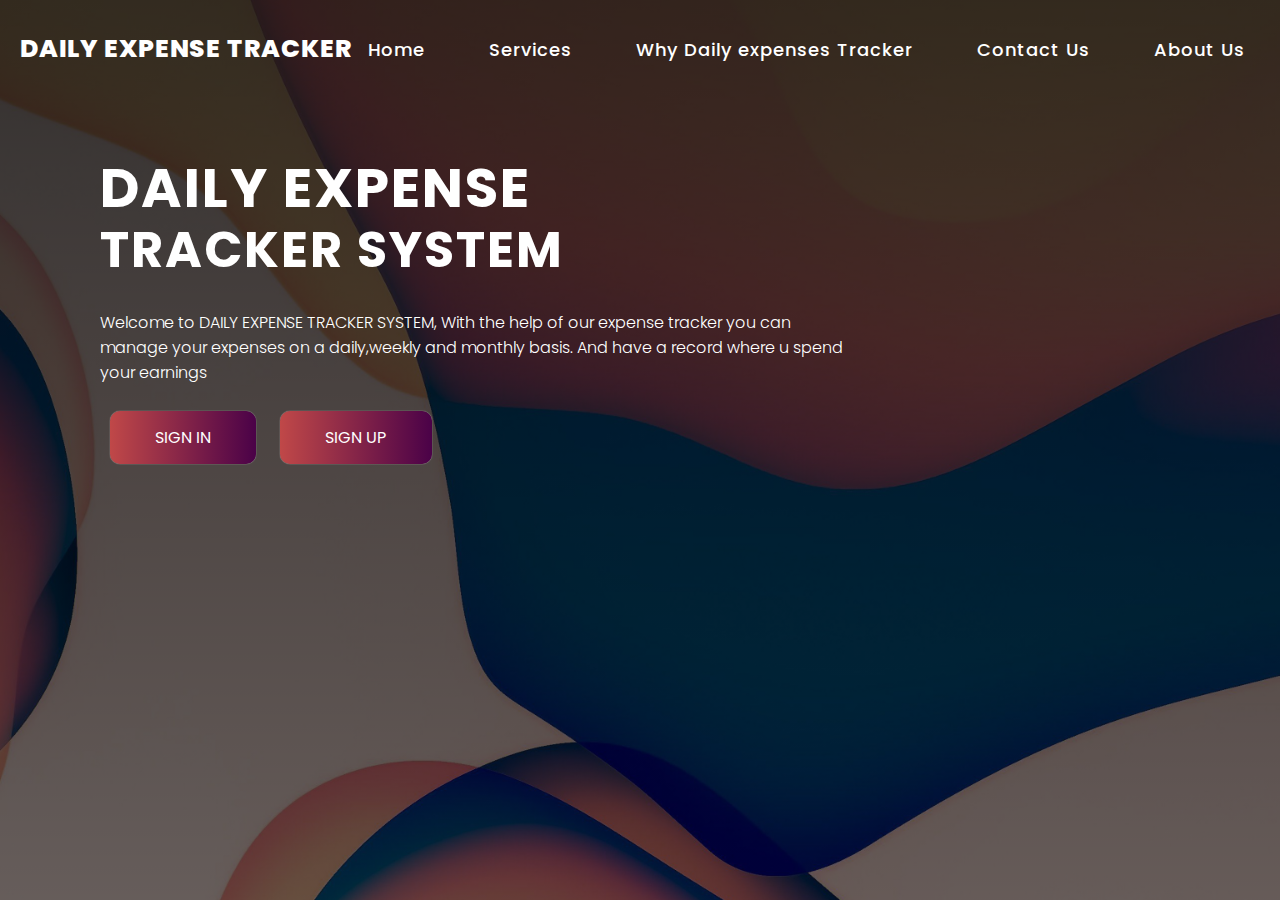
<file: index.html>
<!DOCTYPE html>
<html lang="en" dir="ltr">
  <head>
    <meta charset="utf-8">
    <meta name="viewport" content="width=device-width, initial-scale=1.0">
    <title>Landing Page</title>
    <link rel="stylesheet" href="style.css">
    <link rel="stylesheet" href="https://cdnjs.cloudflare.com/ajax/libs/font-awesome/5.14.0/css/all.min.css">
  </head>
  <body>

    <section>
      <input type="checkbox" id="check">
      <header>
        </div>
        <h2><a href="#" class="logo">DAILY EXPENSE TRACKER</a></h2>
        <div class="navigation">
          <a href="#">Home</a>
          <a href="#">Services</a>
          <a href="#">Why Daily expenses Tracker</a>
          <a href="#">Contact Us</a>
          <a href="#">About Us</a>
        </div>
        <label for="check">
        <i class="fas fa-bars menu-btn"></i>
        <i class="fas fa-times close-btn"></i>
        </label>
      </header>
      <div class="content">
        <div class="info">
          <h2>Daily Expense <br><span>Tracker System</span></h2>
          <p>Welcome to DAILY EXPENSE TRACKER SYSTEM, With the help of our expense tracker you can manage your expenses on a daily,weekly and monthly basis. And have a record where u spend your earnings</p>
          <div class="btn">
          <a href="#" class="info-btn">Sign in</a>
          <a href="#" class="info-btn">Sign up</a>
        </div>
        </div>
      </div>
     
    </section>

  </body>
</html>
</file>
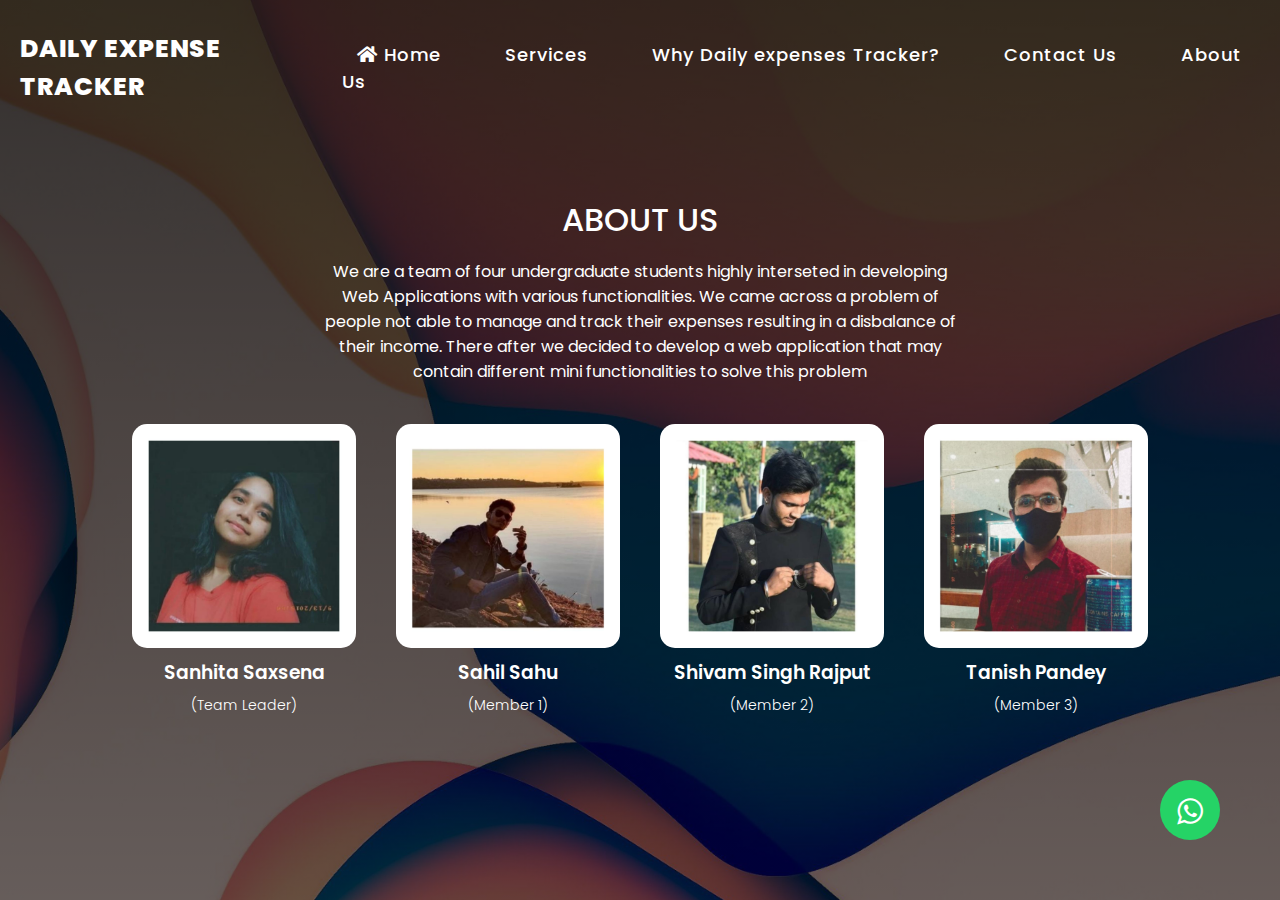
<file: about.html>
<!DOCTYPE html>
<html lang="en" dir="ltr">
  <head>
    <meta charset="utf-8">
    <meta name="viewport" content="width=device-width, initial-scale=1.0">
    <title>Landing Page</title>
    <link rel="stylesheet" href="about.css">
    <link rel="stylesheet" href="https://cdnjs.cloudflare.com/ajax/libs/font-awesome/5.14.0/css/all.min.css">
    <link rel="stylesheet" href="https://maxcdn.bootstrapcdn.com/font-awesome/4.5.0/css/font-awesome.min.css">
  </head>
  <body>

    <section>
      <input type="checkbox" id="check">
      <header>
    
        <h2><a href="landing.html" class="logo">DAILY EXPENSE TRACKER</a></h2>
        <div class="navigation">
          <a href="landing.html"><i class="fas fa-home"></i> Home</a>
           <a href="servicesnew.html">Services</a>
          <a href="why.html">Why Daily expenses Tracker?</a>
          <a href="https://wa.link/ira9m1">Contact Us</a>
          <a href="about.html">About Us</a>
        </div>
        
      </header>
      <div class="content">
        <div class="who-we-are">
            <h2>ABOUT US</h2>
            <span>We are a team of four undergraduate students highly interseted in developing Web Applications with various functionalities. We came across a problem of people not able to manage and track their expenses resulting in a disbalance of their income. There after we decided to develop a web application that may contain different mini functionalities to solve this problem    </span>
        </div>
        <div class="cards">
            <div class="card">
                <div class="card-img card-img1"></div>
                <div class="card-body">
                    <h3>Sanhita Saxsena</h3>
                    <span>(Team Leader)</span>
                    <!-- <p>orem Ipsum is simply dummy text of the printing and typesetting industry. Lorem Ipsum has been the industry's standard dummy</p> -->
                </div>
                </div>
        
        
        <div class="card">
                <div class="card-img card-img2"></div>
                <card class="card-body">
                    <h3>Sahil Sahu</h3>
                    <span>(Member 1)</span>
                    <!-- <p>orem Ipsum is simply dummy text of the printing and typesetting industry. Lorem Ipsum has been the industry's standard dummy</p> -->
                </card>
            </div>
        
        <div class="card">
                <div class="card-img card-img3"></div>
                <card class="card-body">
                    <h3>Shivam Singh Rajput</h3>
                    <span>(Member 2)</span>
                    <!-- <p>orem Ipsum is simply dummy text of the printing and typesetting industry. Lorem Ipsum has been the industry's standard dummy</p> -->
                </card>
            </div>
        
        <div class="card">
                <div class="card-img card-img4"></div>
                <card class="card-body">
                    <h3>Tanish Pandey</h3>
                    <span>(Member 3)</span>
                    <!-- <p>orem Ipsum is simply dummy text of the printing and typesetting industry. Lorem Ipsum has been the industry's standard dummy</p> -->
                </card>
            </div>
    
        
    </div>

      </div>
     
    </section>
    <a href=https://wa.link/b4kk84" class="whatsapp_float" target="_blank"> <i class="fa fa-whatsapp whatsapp-icon"></i></a>

  </body>
</html>
</file>
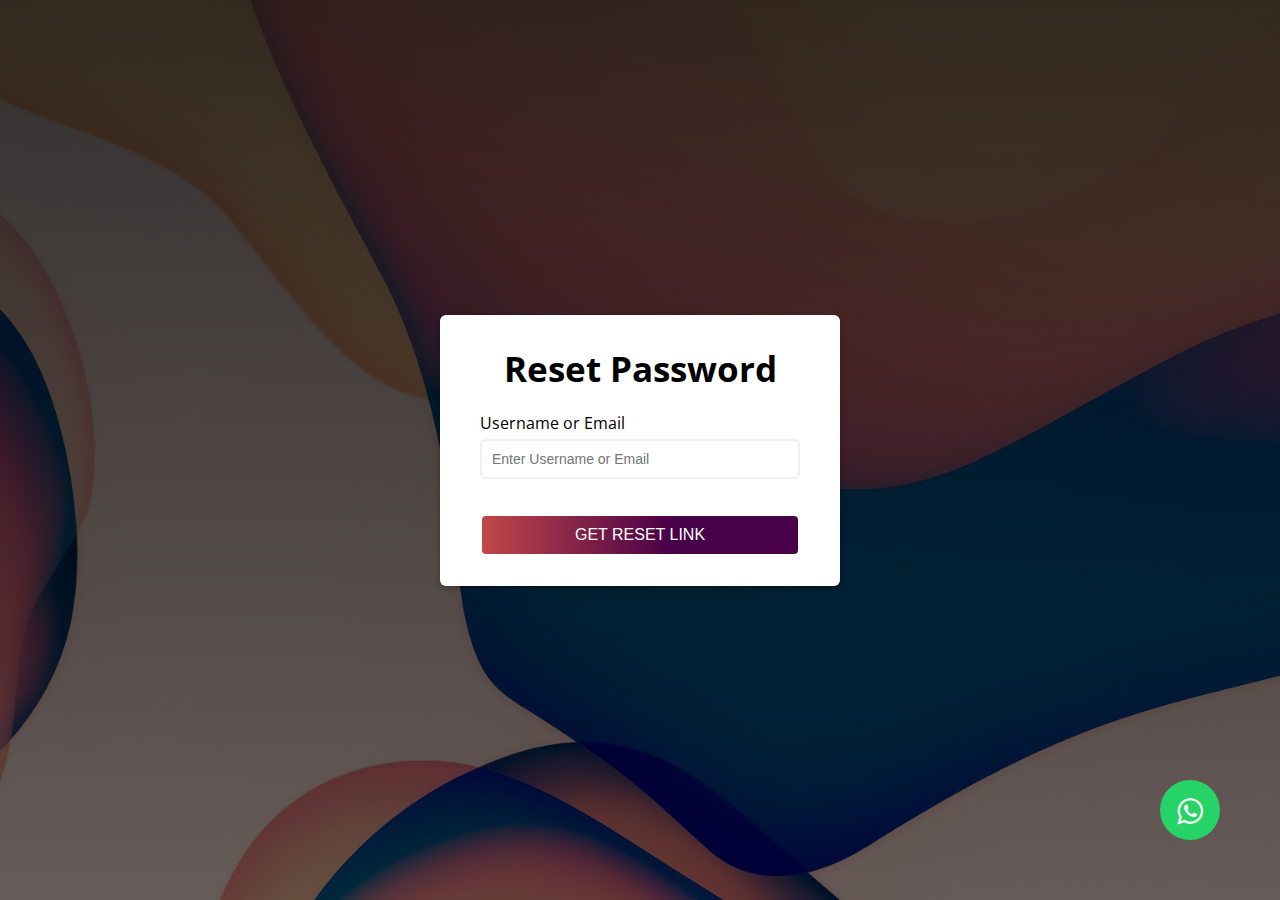
<file: forgot.html>
<!DOCTYPE html>
<html lang="en">
  <head>
    <meta charset="UTF-8" />
    <meta name="viewport" content="width=device-width, initial-scale=1.0" />
    <meta http-equiv="X-UA-Compatible" content="ie=edge" />
    <link rel="stylesheet" href="login.css" />
    <link rel="stylesheet" href="https://maxcdn.bootstrapcdn.com/font-awesome/4.5.0/css/font-awesome.min.css">
    
    <title>Login </title>
  </head>
  <body>
    <div class="container">
      <form id="form" class="form">
        <h2>Reset Password</h2>
        <div class="form-control">
          <label for="username">Username or Email</label>
          <input type="text" id="username" placeholder="Enter Username or Email" />
          
        </div>
        <button type="sign in">GET RESET LINK</button>
        
 </form>
    </div>

    <a href="https://wa.link/b4kk84" class="whatsapp_float" target="_blank"> <i class="fa fa-whatsapp whatsapp-icon"></i></a>
  </body>
</html>
</file>
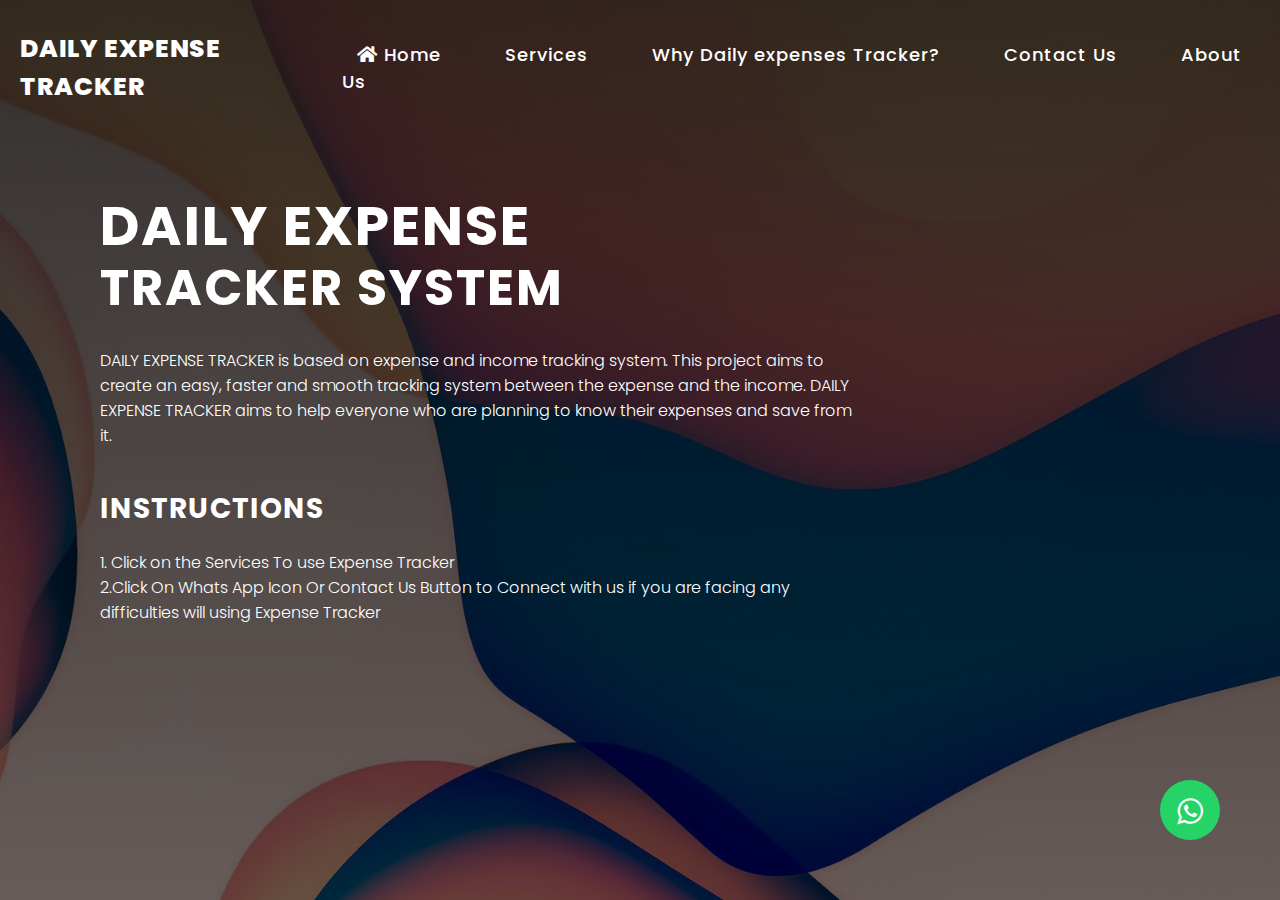
<file: index2.html>
<!DOCTYPE html>
<html lang="en" dir="ltr">
  <head>
    <meta charset="utf-8">
    <meta name="viewport" content="width=device-width, initial-scale=1.0">
    <title>Landing Page</title>
    <link rel="stylesheet" href="style.css">
    <link rel="stylesheet" href="https://cdnjs.cloudflare.com/ajax/libs/font-awesome/5.14.0/css/all.min.css">
    <link rel="stylesheet" href="https://maxcdn.bootstrapcdn.com/font-awesome/4.5.0/css/font-awesome.min.css">
  </head>
  <body>
    <section>
      <input type="checkbox" id="check">
      <header>
    
        <h2><a href="index2.html" class="logo">DAILY EXPENSE TRACKER</a></h2>
        <div class="navigation">
          <a href="landing.html"><i class="fas fa-home"></i> Home</a>
           <a href="servicesnew.html">Services</a>
          <a href="why.html">Why Daily expenses Tracker?</a>
          <a href="https://wa.link/ira9m1">Contact Us</a>
          <a href="about.html">About Us</a>
        </div>
        <label for="check" >
        <i class="fas fa-bars menu-btn"></i>
        <i class="fas fa-times close-btn"></i>
        </label>
      </header>
      <div class="content">
        <div class="info">
          <h2>Daily Expense <br><span>Tracker System</span></h2>
          <p>DAILY EXPENSE TRACKER is based on expense and income 
            tracking system. This project aims to create an easy, faster and smooth tracking 
            system between the expense and the income. DAILY EXPENSE TRACKER 
            aims to help everyone who are planning to know their expenses and save from it. </p>
        
            <h3>InstructionS</h3>
         <P> 1. Click on the Services To use Expense Tracker <br>
        2.Click On Whats App Icon Or Contact Us Button to Connect with us if you are facing any difficulties will using Expense Tracker</p>
          <div class="btn">
          <!-- <a href="login.html" class="info-btn">Sign in</a>
          <a href="register.html" class="info-btn">Sign up</a> -->
        </div>
        </div>
      </div>
     
    </section>
    <a href="https://wa.link/b4kk84" class="whatsapp_float" target="_blank"> <i class="fa fa-whatsapp whatsapp-icon"></i></a>
  </body>
</html>
</file>
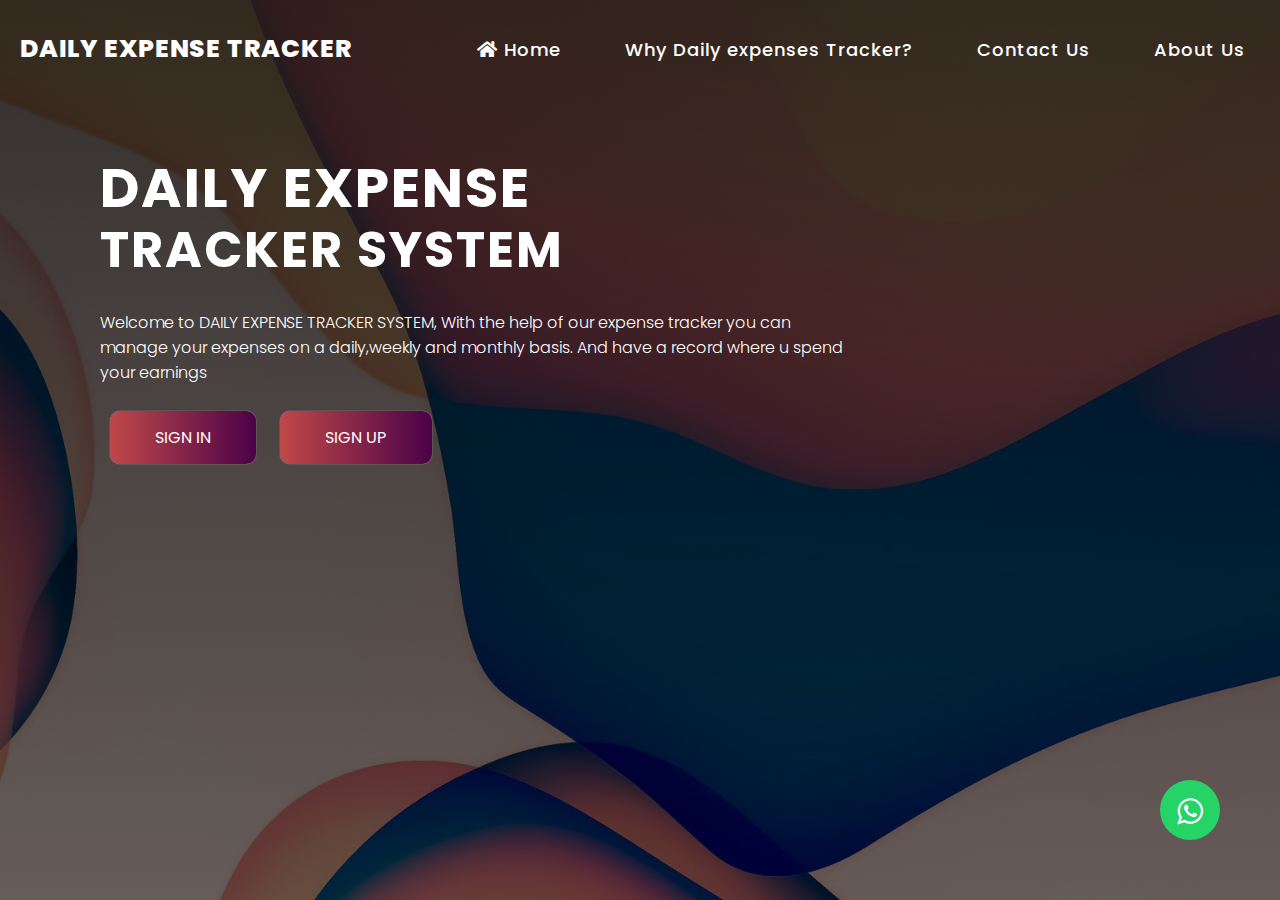
<file: landing.html>
<!DOCTYPE html>
<html lang="en" dir="ltr">
  <head>
    <meta charset="utf-8">
    <meta name="viewport" content="width=device-width, initial-scale=1.0">
    <title>Landing Page</title>
    <link rel="stylesheet" href="style.css">
    <link rel="stylesheet" href="https://cdnjs.cloudflare.com/ajax/libs/font-awesome/5.14.0/css/all.min.css">
    <link rel="stylesheet" href="https://maxcdn.bootstrapcdn.com/font-awesome/4.5.0/css/font-awesome.min.css">

  </head>
  <body>

    <section>
      <input type="checkbox" id="check">
      <header>
    
        <h2><a href="index2.html" class="logo">DAILY EXPENSE TRACKER</a></h2>
        <div class="navigation">
          <a href="landing.html"><i class="fas fa-home"></i> Home</a>
          <!-- <a href="servicesnew.html">Services</a> -->
          <a href="why.html">Why Daily expenses Tracker?</a>
          <a href="https://wa.link/ira9m1">Contact Us</a>
          <a href="about.html">About Us</a>
        </div>
        <label for="check" >
        <i class="fas fa-bars menu-btn"></i>
        <i class="fas fa-times close-btn"></i>
        </label>
      </header>
      <div class="content">
        <div class="info">
          <h2>Daily Expense <br><span>Tracker System</span></h2>
          <p>Welcome to DAILY EXPENSE TRACKER SYSTEM, With the help of our expense tracker you can manage your expenses on a daily,weekly and monthly basis. And have a record where u spend your earnings</p>
          <div class="btn">
          <a href="login.html" class="info-btn">Sign in</a>
          <a href="register.html" class="info-btn">Sign up</a>
        </div>
        </div>
      </div>
     
    </section>
    
<a href="https://wa.link/b4kk84" class="whatsapp_float" target="_blank"> <i class="fa fa-whatsapp whatsapp-icon"></i></a>
  </body>
</html>
</file>
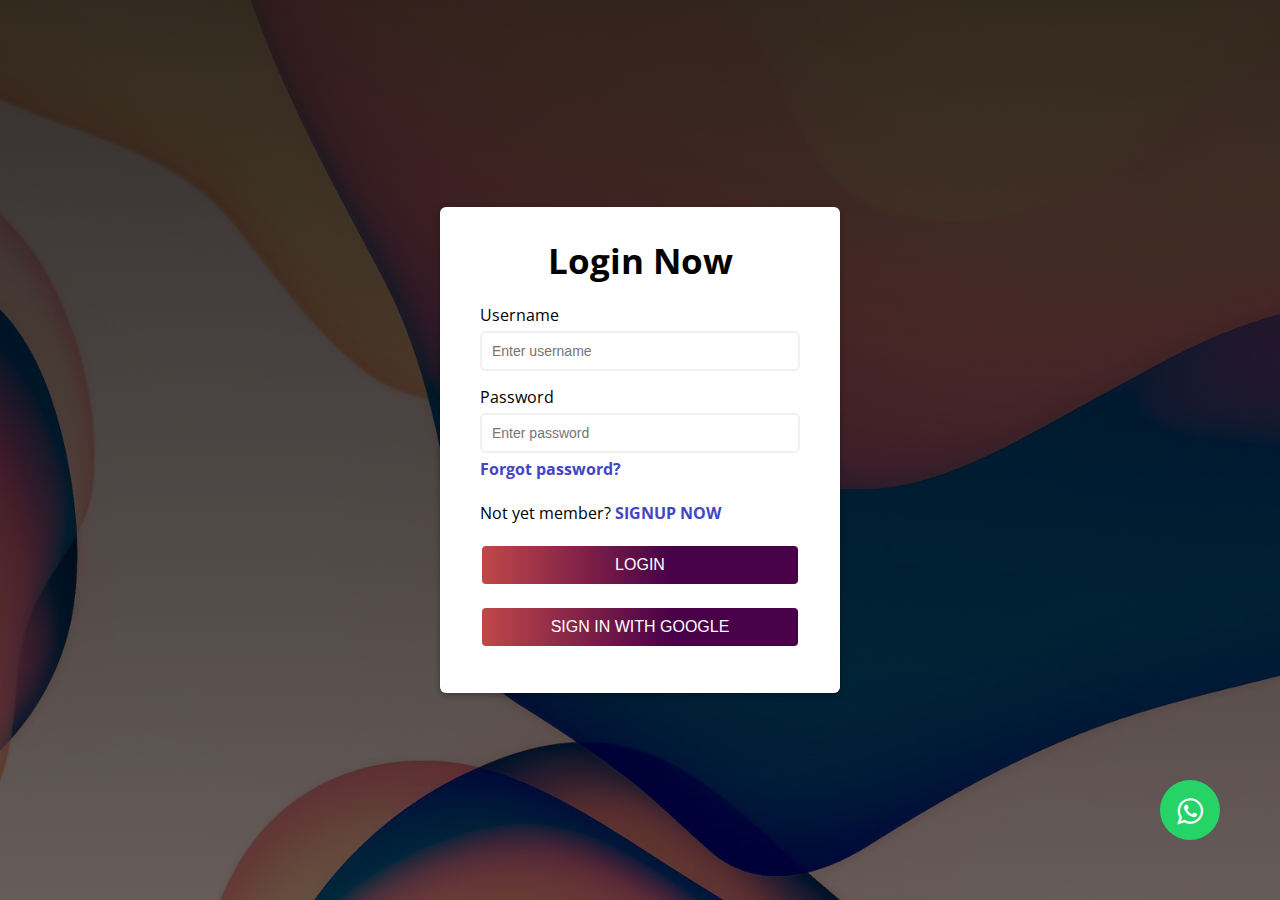
<file: login.html>
<!DOCTYPE html>
<html lang="en">

<head>
  <meta charset="UTF-8" />
  <meta name="viewport" content="width=device-width, initial-scale=1.0" />
  <meta http-equiv="X-UA-Compatible" content="ie=edge" />
  <link rel="stylesheet" href="login.css" />
  <link rel="stylesheet" href="https://maxcdn.bootstrapcdn.com/font-awesome/4.5.0/css/font-awesome.min.css">

  <title>Login </title>
</head>


<body>
  <!-- <img src = "loader.green.gif" height="90em" width="90em"></img> -->
  <div class="container">
    <form id="form" class="form">
      <label for="" class="close-btn"></label>
      <h2>Login Now</h2>
      <div class="form-control">
        <label for="username">Username</label>
        <input type="text" id="username" placeholder="Enter username" required />

      </div>

      <div class="form-control">
        <label for="password">Password</i></label>
        <input type="password" id="password" placeholder="Enter password" required />
        <div class="forgot">

          <a href="forgot.html">Forgot password?</a>
        </div>
        <BR>
        Not yet member? <a href="register.html">SIGNUP NOW</a>
        <!-- <button><a style="color: white;"href="SignedIn.html">LOGIN</a></button> -->
        <button id="myBtn" id="" type="submit">LOGIN</button>
        <button><a href="https://myaccount.google.com/?utm_source=sign_in_no_continue">SIGN IN WITH GOOGLE</a></button>
        <script>
          document.getElementById("myBtn").addEventListener("click", myFunction);
          function myFunction(e) {
            e.preventDefault()
            // <img src = "loader.green.gif" height="10em" width="10em"></img>
            // const Name = getElementById("username").value
            // const Password = getElementById("password").value
            // Name.value = "";
            // Password.value = "";
            //  setTimeout(()=>{

            //  }, 3000)

            window.location.href = "index2.html";

          }
        </script>
        
      </div>



    </form>
  </div>

  <a href="https://wa.link/b4kk84" class="whatsapp_float" target="_blank"> <i class="fa fa-whatsapp whatsapp-icon"></i></a>
</body>

</html>
</file>
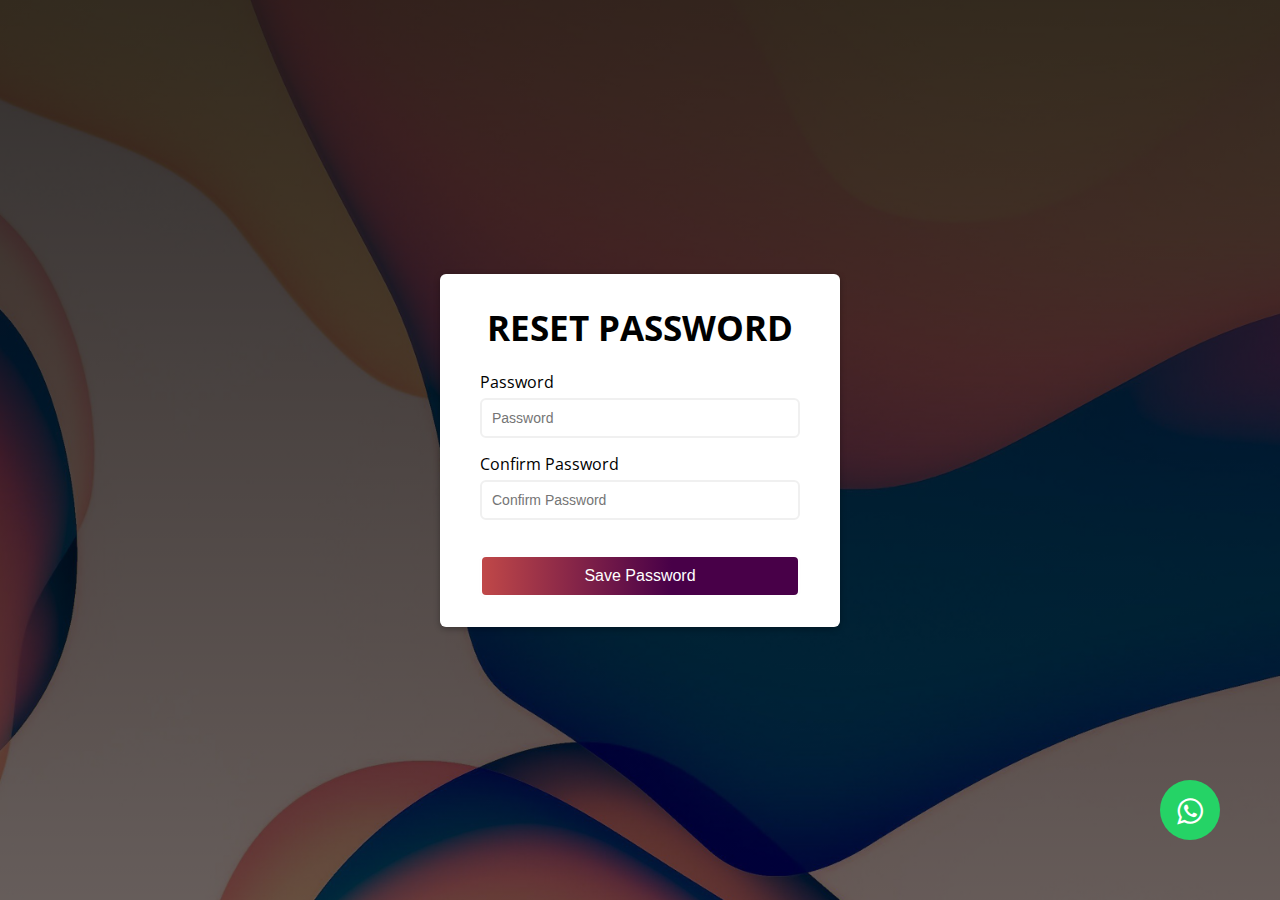
<file: password.html>
<!DOCTYPE html>
<html lang="en">
  <head>
    <meta charset="UTF-8" />
    <meta name="viewport" content="width=device-width, initial-scale=1.0" />
    <meta http-equiv="X-UA-Compatible" content="ie=edge" />
    <link rel="stylesheet" href="login.css" />
    <link rel="stylesheet" href="https://maxcdn.bootstrapcdn.com/font-awesome/4.5.0/css/font-awesome.min.css">
    <title>Login </title>
  </head>
  <body>
    <div class="container">
      <form id="form" class="form">
        <h2>RESET PASSWORD</h2>
        <div class="form-control">
          <label for="username">Password</label>
          <input type="text" id="username" placeholder="Password" />
          
        </div>
        <div class="form-control">
            <label for="username">Confirm Password</label>
            <input type="text" id="username" placeholder="Confirm Password" />
            
          </div>
        <button type="sign in">Save Password</button>
        
 </form>
    </div>

    <a href="https://wa.link/b4kk84" class="whatsapp_float" target="_blank"> <i class="fa fa-whatsapp whatsapp-icon"></i></a>
  </body>
</html>
</file>
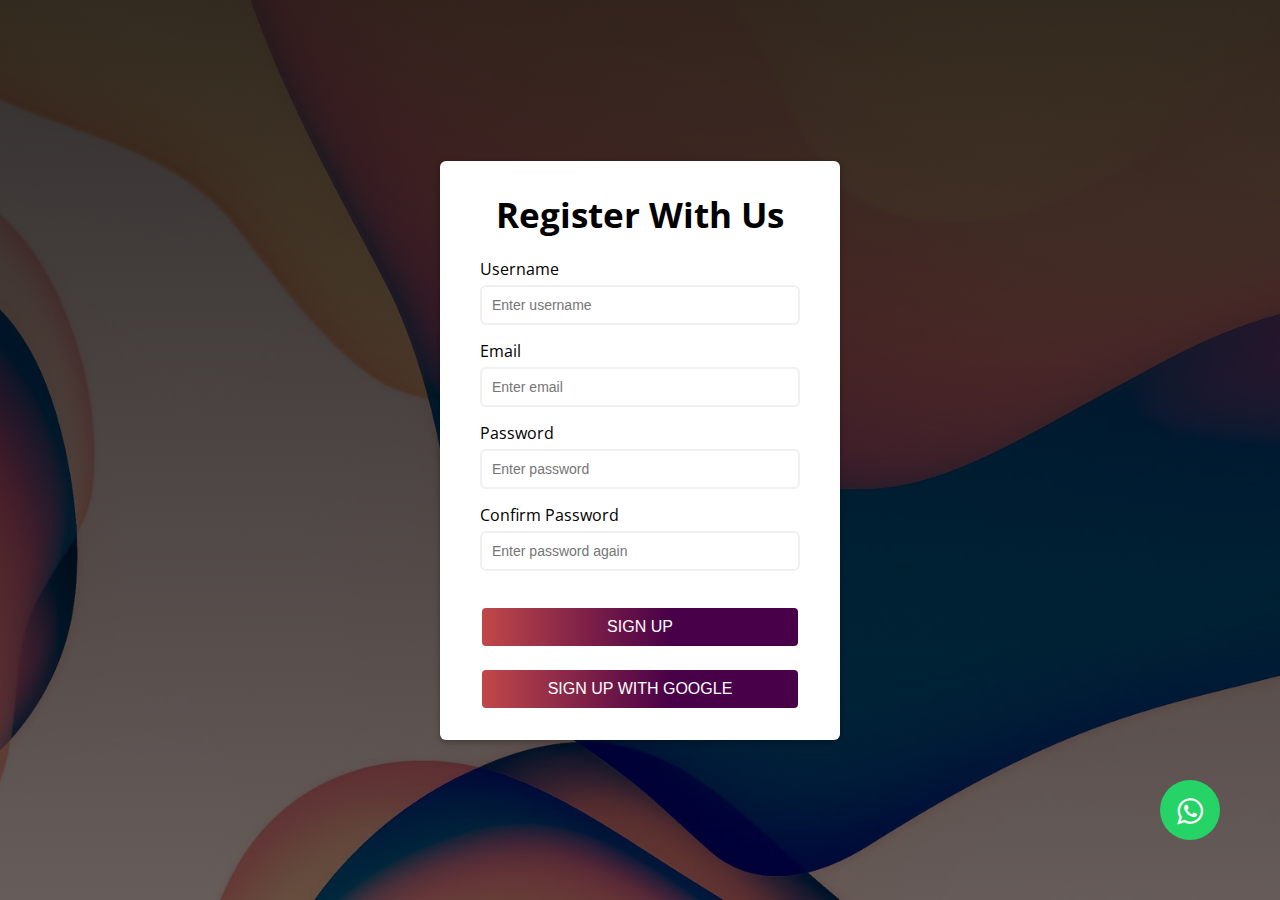
<file: register.html>
<!DOCTYPE html>
<html lang="en">
  <head>
    <meta charset="UTF-8" />
    <meta name="viewport" content="width=device-width, initial-scale=1.0" />
    <meta http-equiv="X-UA-Compatible" content="ie=edge" />
    <link rel="stylesheet" href="login.css" />
    <link rel="stylesheet" href="https://maxcdn.bootstrapcdn.com/font-awesome/4.5.0/css/font-awesome.min.css">
    <title>Form Validator</title>
  </head>
  <body>
    <div class="container">
      <form id="form" class="form">
        <h2>Register With Us</h2>
        <div class="form-control">
          <label for="username">Username</label>
          <input type="text" id="username" placeholder="Enter username" />
          
        </div>
        <div class="form-control">
          <label for="email">Email</label>
          <input type="text" id="email" placeholder="Enter email" />
          
        </div>
        <div class="form-control">
          <label for="password">Password</label>
          <input type="password" id="password" placeholder="Enter password" />
         
        </div>
        <div class="form-control">
          <label for="password2">Confirm Password</label>
          <input
            type="password"
            id="password2"
            placeholder="Enter password again"
          />
          
        </div>
        <button type="submit">SIGN UP</button>
        <button type="sign in"><a href="https://myaccount.google.com/?utm_source=sign_in_no_continue">SIGN UP WITH GOOGLE</a></button>
      </form>
    </div>

    <a href="https://wa.link/b4kk84" class="whatsapp_float" target="_blank"> <i class="fa fa-whatsapp whatsapp-icon"></i></a>
  </body>
</html>
</file>
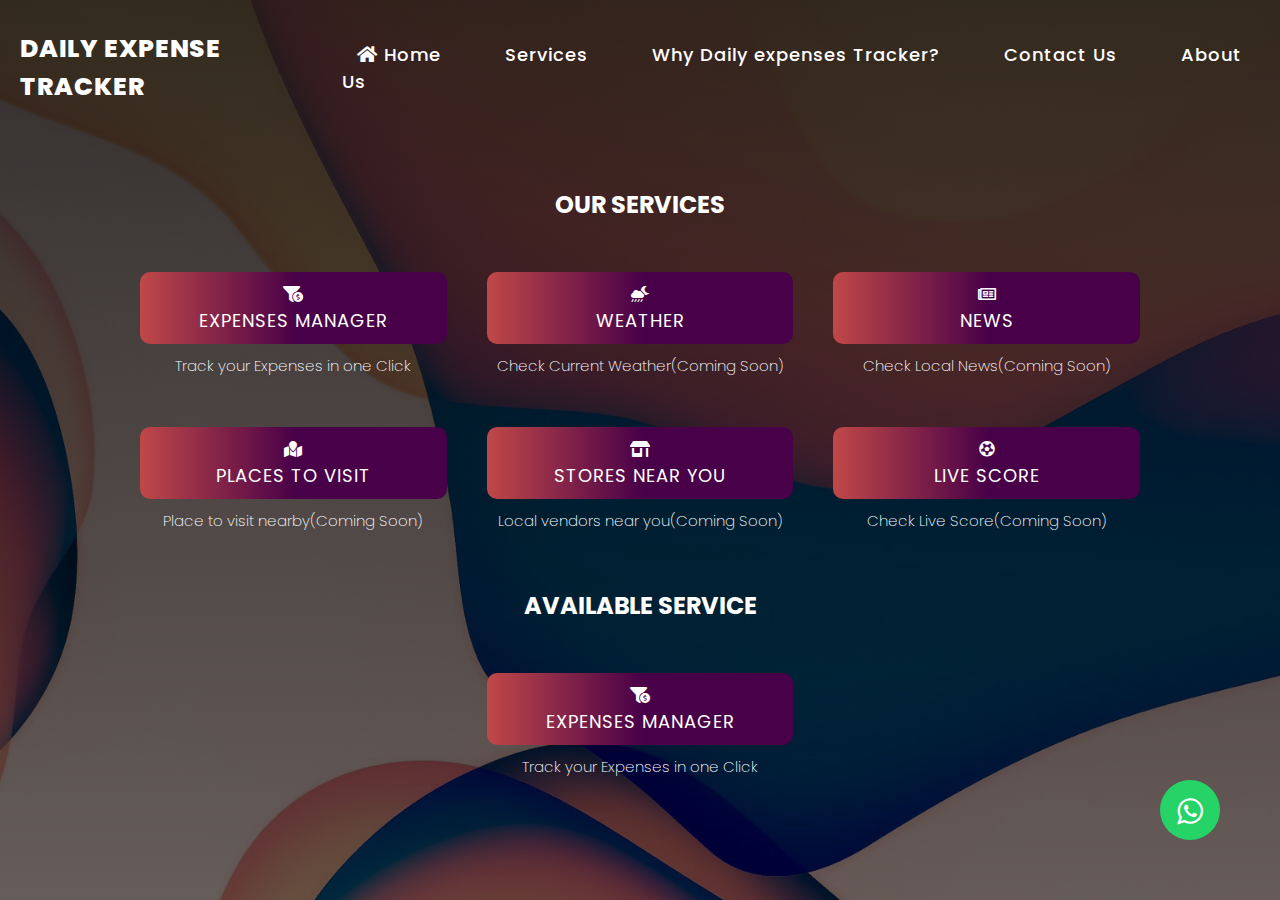
<file: servicesnew.html>
<!DOCTYPE html>
<html lang="en" dir="ltr">
  <head>
    <meta charset="utf-8">
    <meta name="viewport" content="width=device-width, initial-scale=1.0">
    <title>Landing Page</title>
    <link rel="stylesheet" href="style.css">
    <link rel="stylesheet" href="services.css">
    <link rel="stylesheet" href="https://cdnjs.cloudflare.com/ajax/libs/font-awesome/5.14.0/css/all.min.css">
    <link rel="stylesheet" href="https://maxcdn.bootstrapcdn.com/font-awesome/4.5.0/css/font-awesome.min.css">
  </head>
  <body>

    <section>
      <input type="checkbox" id="check">
      <header>
        <h2><a href="index2.html" class="logo">DAILY EXPENSE TRACKER</a></h2>
        <div class="navigation">
          <a  href="landing.html"><i class="fas fa-home"></i> Home</a>
          <a href="servicesnew.html">Services</a>
          <a href="why.html">Why Daily expenses Tracker?</a>
          <a href="https://wa.link/ira9m1">Contact Us</a>
          <a href="about.html">About Us</a>
        </div>
        <label for="check" id="phone_menu">
        <i class="fas fa-bars menu-btn"></i>
        <i class="fas fa-times close-btn"></i>
        </label>
      </header>
      <div class="content">
        <div class="services">
            <h1>Our Services</h1>
            <div class="cen">
              <div class="service">
              
                <button><i class="fas fa-funnel-dollar"></i> <h3> <a href="https://61a5d0de31f6ebb85b95317d--modest-volhard-8634be.netlify.app/">expenses manager</a> </h3></button>
                <p>Track your Expenses in one Click</p>
              </div>
      
              <div class="service">
               
                  <button><i class="fas fa-cloud-moon-rain"></i><h3>Weather </h3> </button>
                <p>Check Current Weather(Coming Soon)</p>
              </div>
      
              <div class="service">
                
                  <button><i class="far fa-newspaper"></i><h3>News</h3></button>
                <p>Check Local News(Coming Soon)</p>
              </div>
      
              <div class="service">
               
                  <button><i class="fas fa-map-marked"></i><h3>Places to visit</h3></button>
                <p>Place to visit nearby(Coming Soon)</p>
              </div>
      
              <div class="service">
                
                  <button><i class="fas fa-store-alt"></i><h3>Stores near you</h3></button>
                <p>Local vendors near you(Coming Soon)</p>
              </div>
      
              <div class="service">
               
                  <button><i class="fas fa-futbol"></i><h3>Live Score</h3></button>
                <p>Check Live Score(Coming Soon)</p>
              </div>
            </div>
            <h1>available service</h1>
            <div class="cen">
              <div class="service">
               
                  <button><i class="fas fa-funnel-dollar"></i> <h3> <a href="https://61a5d0de31f6ebb85b95317d--modest-volhard-8634be.netlify.app/">expenses manager</a></h3></button>
                  <p>Track your Expenses in one Click</p>
                
              </div>
            </div>
            
          </div>
      </div>
     
    </section>
    <a href="https://wa.link/b4kk84" class="whatsapp_float" target="_blank"> <i class="fa fa-whatsapp whatsapp-icon"></i></a>
  </body>
</html>
</file>
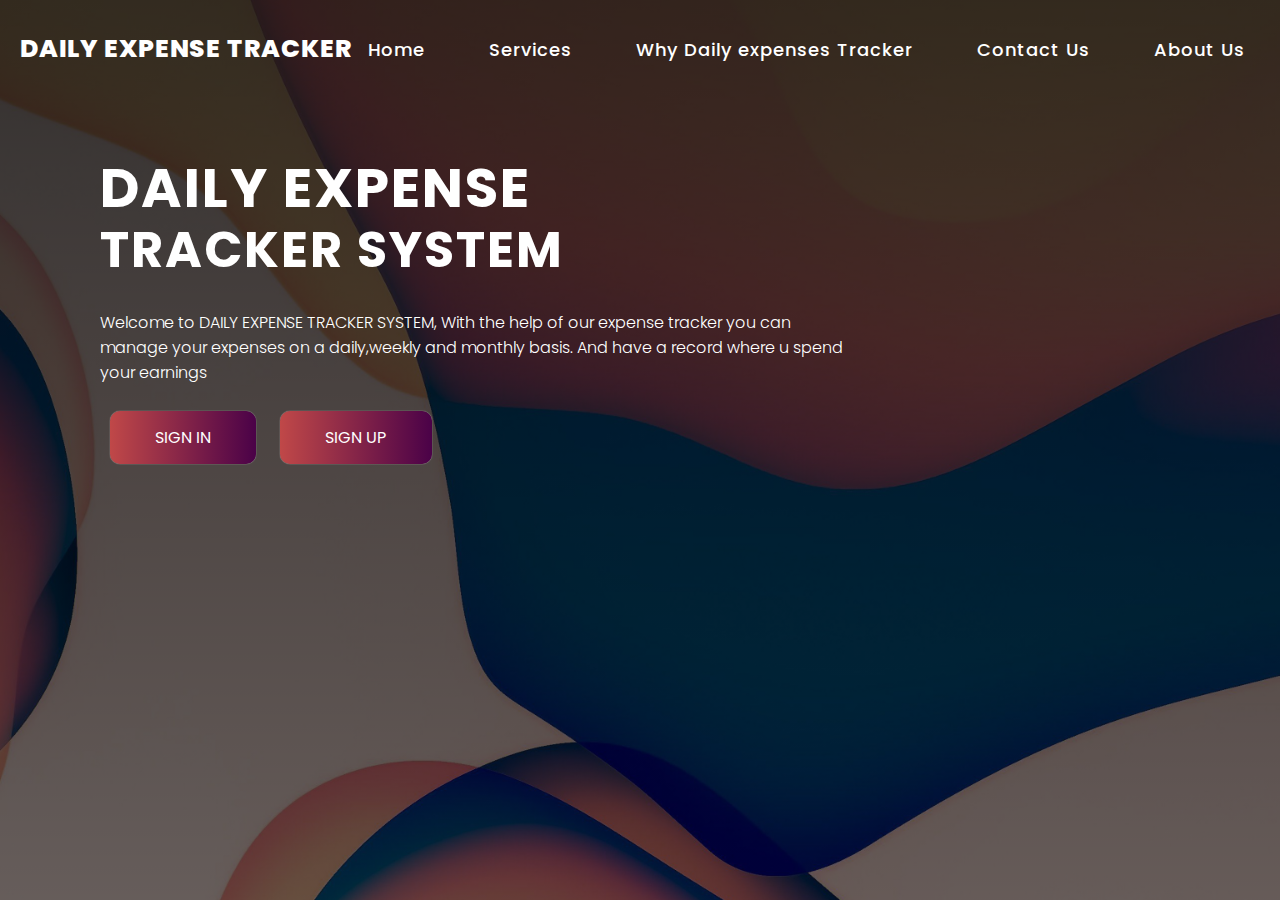
<file: SignedIn.html>
<!DOCTYPE html>
<html lang="en" dir="ltr">
  <head>
    <meta charset="utf-8">
    <meta name="viewport" content="width=device-width, initial-scale=1.0">
    <title>Landing Page</title>
    <link rel="stylesheet" href="style.css">
    <link rel="stylesheet" href="https://cdnjs.cloudflare.com/ajax/libs/font-awesome/5.14.0/css/all.min.css">
  </head>
  <body>

    <section>
      <input type="checkbox" id="check">
      <header>
    
        <h2><a href="index.html" class="logo">DAILY EXPENSE TRACKER</a></h2>
        <div class="navigation">
          <a href="index.html">Home</a>
          <a href="servicesnew.html">Services</a>
          <a href="why.html">Why Daily expenses Tracker</a>
          <a href="#">Contact Us</a>
          <a href="#">About Us</a>
        </div>
        <label for="check" >
        <i class="fas fa-bars menu-btn"></i>
        <i class="fas fa-times close-btn"></i>
        </label>
      </header>
      <div class="content">
        <div class="info">
          <h2>Daily Expense <br><span>Tracker System</span></h2>
          <p>Welcome to DAILY EXPENSE TRACKER SYSTEM, With the help of our expense tracker you can manage your expenses on a daily,weekly and monthly basis. And have a record where u spend your earnings</p>
          <div class="btn">
          <a href="login.html" class="info-btn">Sign in</a>
          <a href="register.html" class="info-btn">Sign up</a>
        </div>
        </div>
      </div>
     
    </section>

  </body>
</html>
</file>
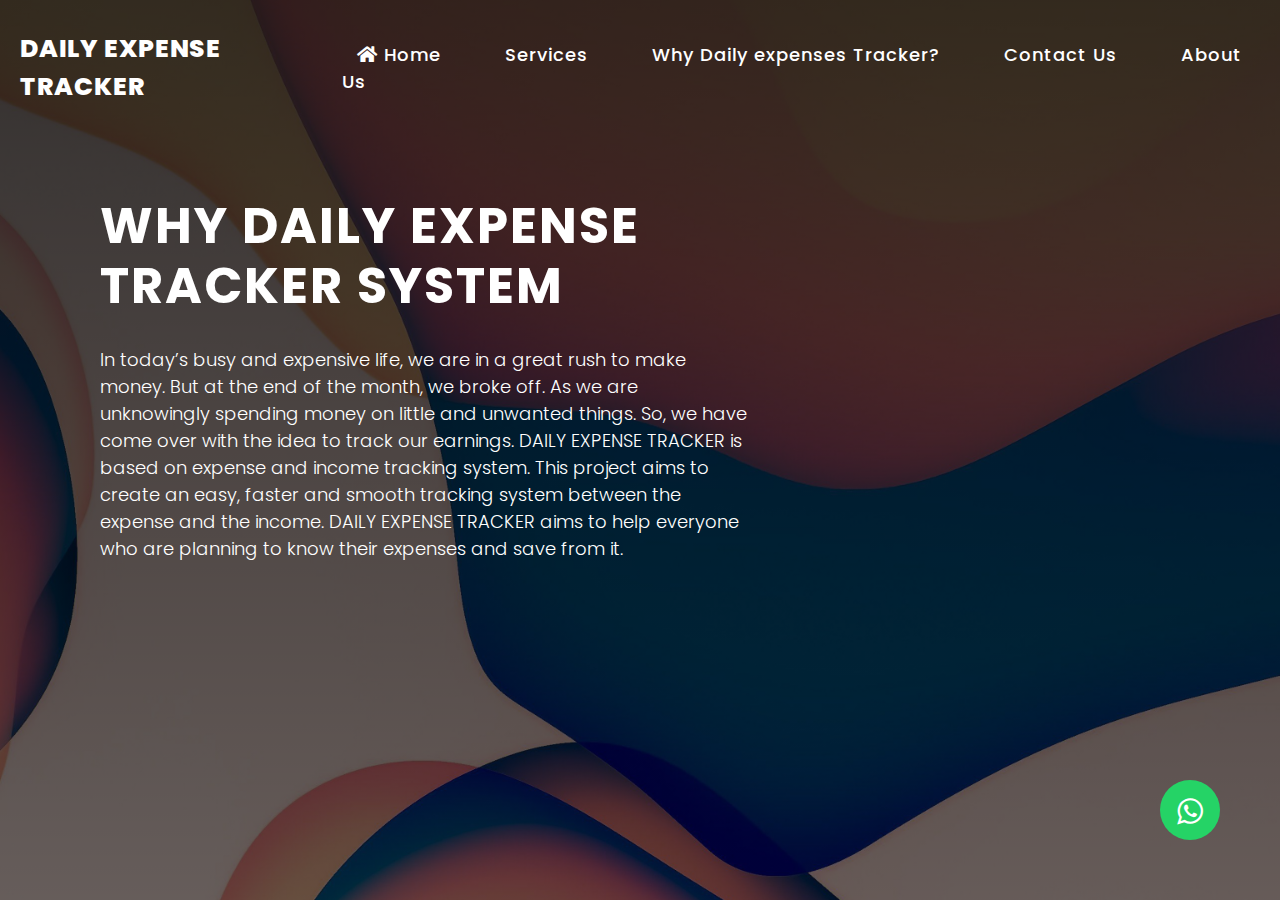
<file: why.html>
<!DOCTYPE html>
<html lang="en" dir="ltr">
  <head>
    <meta charset="utf-8">
    <meta name="viewport" content="width=device-width, initial-scale=1.0">
    <title>Landing Page</title>
    <link rel="stylesheet" href="why.css">
    <link rel="stylesheet" href="https://cdnjs.cloudflare.com/ajax/libs/font-awesome/5.14.0/css/all.min.css">
    <link rel="stylesheet" href="https://maxcdn.bootstrapcdn.com/font-awesome/4.5.0/css/font-awesome.min.css">
  </head>
  <body>

    <section>
      <input type="checkbox" id="check">
      <header>
        <h2><a href="index2.html" class="logo">DAILY EXPENSE TRACKER</a></h2>
        <div class="navigation">
          <a href="landing.html"><i class="fas fa-home"></i> Home</a>
          <a href="servicesnew.html">Services</a>
          <a href="why.html">Why Daily expenses Tracker?</a>
          <a href="https://wa.link/ira9m1">Contact Us</a>
          <a href="about.html">About Us</a>
        </div>
        <label for="check">
        <i class="fas fa-bars menu-btn"></i>
        <i class="fas fa-times close-btn"></i>
        </label>
      </header>
      <div class="content">
        <div class="info">
          <h2>Why Daily Expense Tracker System</h2>
          <p>In today’s busy and expensive life, we are in a great rush to make money. But at 
            the end of the month, we broke off. As we are unknowingly spending money on 
            little and unwanted things. So, we have come over with the idea to track our 
            earnings. DAILY EXPENSE TRACKER is based on expense and income 
            tracking system. This project aims to create an easy, faster and smooth tracking 
            system between the expense and the income. DAILY EXPENSE TRACKER
            aims to help everyone who are planning to know their expenses and save from it.</p>
         
        </div>
      </div>
     
    </section>
    <a href="https://wa.link/b4kk84" class="whatsapp_float" target="_blank"> <i class="fa fa-whatsapp whatsapp-icon"></i></a>
  </body>
</html>
</file>
<file: style.css>
/* CSS for Landing page */
@import url('https://fonts.googleapis.com/css2?family=Poppins:wght@200;300;400;500;600;700;800;900&display=swap');

*{
  margin: 0;
  padding: 0;
  box-sizing: border-box;
  font-family: "Poppins", sans-serif;
}

section{
  position: relative;
  width: 100%;
  min-height: 100vh;
  display: flex;
  flex-direction: column;
  justify-content: flex-start;
  background-image: linear-gradient(rgba(0,0,0,0.8),rgba(0,0,0,0.6)),url(ios_14_wwdc_2020_iphone_12_ipados_blue_with_light_orange_stock_4k_hd_abstract.jpg);
  background-size: cover;
  background-position: center;
}

header{
  position: relative;
  top: 0;
  width: 100%;
  padding: 30px 20px;
  display: flex;
  justify-content: space-between;
  align-items: center;
}

label{
  display: none;
}

header .logo{
  position: relative;
  color:white;
  font-size: 25px;
  text-decoration: none;
  text-transform: uppercase;
  font-weight: 800;
  letter-spacing: 1px;
  animation: step-start;
}
header .menu-btn{
  color: white;
}
.menu-btn:hover{
color: #7FFFD4;
}
header .navigation a{
  color:white;
  font-size: 18px;
  text-decoration: none;
  font-weight: 450;
  letter-spacing: 1px;
  padding: 2px 15px;
  border-radius: 10px;
  transition: 0.3s;
}

header .navigation a:not(:last-child){
  margin-right: 30px;
}

header .navigation a:hover{
  background: #d44040;
}

.content{
  max-width: 90%;
  margin: 60px 100px;
  text-align: left;
}

.content .info h2{
  color: white;
  font-size: 55px;
  text-transform: uppercase;
  letter-spacing: 2px;
  line-height: 60px;
  margin-bottom: 30px;
  
}
.content h3{
  color: white;
  font-size: 28px;
  text-transform: uppercase;
  letter-spacing: 1px;
  margin-bottom: 20px;
  
}

.content .info h2 span{
  color:white;
  font-size: 50px;
  
}

.content .info p{
  color:white;
  font-size: 16px;
  font-weight: 300;
  margin-bottom: 40px;
  max-width: 70%;
}

.content .info-btn{
  color: #fff;
  background-image:linear-gradient(to right, #C04848 0%, #480048  51%);
  margin: 10px;
  padding: 15px 45px;
  text-align: center;
  text-transform: uppercase;
  transition: 0.5s;
  background-size: 200% auto;
  color: white;            
  box-shadow: 0 0 1px #eee;
  border-radius: 10px;
  text-decoration: none;
  width: 20%;

}

.content .info-btn:hover{
  background:transparent;
  border: 2px solid #C04848 ;
  color:white;
  font-weight:550;
        
}

#check{
  z-index: 3;
  display: none;
}
#phone_menu{
    margin-bottom:14px
}
.whatsapp_float {
	position:fixed;
	width:60px;
	height:60px;
	bottom:60px;
	right:60px;
	background-color:#25d366;
	color:#FFF;
	border-radius:40px;
	text-align:center;
        font-size:30px;
	
}

.whatsapp-icon {
	margin-top:16px;
}

@media (max-width: 960px){
  header .navigation{
    display: none;
  }

  label{
    display: block;
    font-size: 25px;
    cursor: pointer;
    transition: 0.3s;
    transition-property: color;
  }

  label:hover{
    color: #fff;
  }

  label .close-btn{
    display: none;
  }

  #check:checked ~ header .navigation{
    z-index: 2;
    position: fixed;
    top: 0;
    bottom: 0;
    left: 0;
    right: 0;
    background: #E0FFFF;
    display: flex;
    flex-direction: column;
    justify-content: center;
    align-items: center;
  }

  #check:checked ~  header .navigation a{
    font-weight: 700;
    margin-right: 0;
    margin-bottom: 50px;
    letter-spacing: 2px;
  }

  #check:checked ~ header label .close-btn{
    z-index: 2;
    position: fixed;
    display: block;
  }

  #check:checked ~ header label .menu-btn{
    display: none;
  }

  label .menu-btn{
    position: absolute;
  }

  header .logo{
    position: absolute;
    bottom: -6px;
    
  }

  .content .info h2{
    font-size: 45px;
    line-height: 50px;
  }

  .content .info h2 span{
    font-size: 40px;
    font-weight: 600;
  }

  .content .info p{
    font-size: 14px;
  }
}

@media (max-width: 560px){
 
  header .logo{
    font-size: 22px;
    font-weight: 700;
    margin-bottom:4px;
  }
  section .content{
    margin:100px 50px;
  }
  .content .info h2{
    font-size: 36px;
    line-height: 25px;
    text-align: center;
  }
  .content .info h2 span{
    color:#7FFFD4;
    font-size: 28px;
    line-height: 45px;
  }
  .content .btn{
      display:inline;
      flex-direction: column;
  }
  .content .info-btn{
    font-weight: 500;
    letter-spacing: 2px;
    padding: 10px 20px;
    margin:8px 10px 5px 0px;
    border-radius: 5px;
    text-align: center;
    width: 50%;
  align-items: center;
  }

  .content .info p{
    font-size: 14px;
    font-weight:350;
    text-align: center;

  }
  
  header .navigation a{
    color:#000;
  }
}

/* CSS for Services Page */
</file>
<file: about.css>
@import url('https://fonts.googleapis.com/css2?family=Poppins:wght@200;300;400;500;600;700;800;900&display=swap');

*{
  margin: 0;
  padding: 0;
  box-sizing: border-box;
  font-family: "Poppins", sans-serif;
}

section{
  position: relative;
  width: 100%;
  min-height: 100vh;
  display: flex;
  flex-direction: column;
  justify-content: flex-start;
  background-image: linear-gradient(rgba(0,0,0,0.8),rgba(0,0,0,0.6)),url(ios_14_wwdc_2020_iphone_12_ipados_blue_with_light_orange_stock_4k_hd_abstract.jpg);
  background-size: cover;
  background-position: center;
}

header{
  position: relative;
  top: 0;
  width: 100%;
  padding: 30px 20px;
  display: flex;
  justify-content: space-between;
  align-items: center;
}

label{
  display: none;
}

header .logo{
  position: relative;
  color:white;
  font-size: 25px;
  text-decoration: none;
  text-transform: uppercase;
  font-weight: 800;
  letter-spacing: 1px;

}
header .menu-btn{
  color: white;
}
.menu-btn:hover{
color: #7FFFD4;
}
header .navigation a{
  color:white;
  font-size: 18px;
  text-decoration: none;
  font-weight: 450;
  letter-spacing: 1px;
  padding: 2px 15px;
  border-radius: 10px;
  transition: 0.3s;
}

header .navigation a:not(:last-child){
  margin-right: 10px;
}

header .navigation a:hover{
  background: #d44040;
}

.content{
  max-width: 90%;
  margin: 60px 100px;
  text-align: left;
}

.content .info h2{
  color: white;
  font-size: 55px;
  text-transform: uppercase;
  letter-spacing: 2px;
  line-height: 60px;
  margin-bottom: 30px;
  
}

.content .info h2 span{
  color:white;
  font-size: 50px;
  
}

.content .info p{
  color:white;
  font-size: 16px;
  font-weight: 300;
  margin-bottom: 40px;
  max-width: 70%;
}

.content .info-btn{
  color: #fff;
  background-image:linear-gradient(to right, #C04848 0%, #480048  51%, #C04848  100%);
  margin: 10px;
  padding: 15px 45px;
  text-align: center;
  text-transform: uppercase;
  transition: 0.5s;
  background-size: 200% auto;
  color: white;            
  box-shadow: 0 0 1px #eee;
  border-radius: 10px;
  text-decoration: none;
  width: 20%;

}

.content .info-btn:hover{
  color:black;
        
}

#check{
  z-index: 3;
  display: none;
}
#phone_menu{
    margin-bottom:14px
}

.whatsapp_float {
	position:fixed;
	width:60px;
	height:60px;
	bottom:60px;
	right:60px;
	background-color:#25d366;
	color:#FFF;
	border-radius:40px;
	text-align:center;
        font-size:30px;
	
}

.whatsapp-icon {
	margin-top:16px;
}
@media (max-width: 960px){
  header .navigation{
    display: none;
  }

  label{
    display: block;
    font-size: 25px;
    cursor: pointer;
    transition: 0.3s;
    transition-property: color;
  }

  label:hover{
    color: #fff;
  }

  label .close-btn{
    display: none;
  }

  #check:checked ~ header .navigation{
    z-index: 2;
    position: fixed;
    top: 0;
    bottom: 0;
    left: 0;
    right: 0;
    background: #E0FFFF;
    display: flex;
    flex-direction: column;
    justify-content: center;
    align-items: center;
  }

  #check:checked ~  header .navigation a{
    font-weight: 700;
    margin-right: 0;
    margin-bottom: 50px;
    letter-spacing: 2px;
  }

  #check:checked ~ header label .close-btn{
    z-index: 2;
    position: fixed;
    display: block;
  }

  #check:checked ~ header label .menu-btn{
    display: none;
  }

  label .menu-btn{
    position: absolute;
  }

  header .logo{
    position: absolute;
    bottom: -6px;
    
  }

  .content .info h2{
    font-size: 45px;
    line-height: 50px;
  }

  .content .info h2 span{
    font-size: 40px;
    font-weight: 600;
  }

  .content .info p{
    font-size: 14px;
  }
}

@media (max-width: 560px){
 
  header .logo{
    font-size: 22px;
    font-weight: 700;
    margin-bottom:4px;
  }
  section .content{
    margin:100px 50px;
  }
  .content .info h2{
    font-size: 36px;
    line-height: 25px;
    text-align: center;
  }
  .content .info h2 span{
    color:#7FFFD4;
    font-size: 28px;
    line-height: 45px;
  }
  .content .btn{
      display:inline;
      flex-direction: column;
  }
  .content .info-btn{
    font-weight: 500;
    letter-spacing: 2px;
    padding: 10px 20px;
    margin:8px 10px 5px 0px;
    border-radius: 5px;
    text-align: center;
    width: 50%;
  align-items: center;
  }

  .content .info p{
    font-size: 14px;
    font-weight:350;
    text-align: center;

  }
  
  header .navigation a{
    color:#000;
  }
}


.container{
	width: 100%;
	height: 100vh;
	display: flex;
	justify-content: center;
	align-items: center;
	flex-direction: column;
	background-image: url(bg3.jpg);
	background-size: cover;
	background-position: center center;
	color: #fff;
	padding: 0
}
.nav{
	display: flex;
	justify-content: space-between;
	width: 90%;
	margin:10px;
}
.nav span{
	margin-left: 20px;
}
.about-us{
	display: flex;
	justify-content: center;
	align-items: center;
	width: 100%;
	flex-direction: column;
}
.who-we-are{
    color: white;
	display: flex;
	justify-content: center;
	align-items: center;
	flex-direction: column;
    margin-bottom:20px;
}
.who-we-are h2{
  font-size: 32px;
  font-weight: 450;
  margin-bottom: 15px;
}

.who-we-are span{
	width: 60%;
	align-items: center;
text-align: center;
}
.cards{
    color: white;
	display: flex;
	justify-content: center;
	align-items: center;
	margin:10px;
	flex-wrap: wrap;
}
.card-img{
	border-radius: 15px;
}
.cards .card{
	width: 14rem;
	margin: 20px;
}
.card p{
	font-size: 16px;
}
.social-media{
	width: 90%;
	display: flex;
	justify-content: flex-end;
}
.social-media i{
	margin:10px;
}
.active{
	border-bottom: 1px solid #fff;
}
.card-img1{
	width: 100%;
	height: 14rem;
	background-image: url('SANHITA12.jfif');
	background-size: cover;
	background-position: center center;
}
.card-img2{
	width: 100%;
	height: 14rem;
	background-image: url('SAHIL12.jfif');
	background-size: cover;
	background-position: center center;
}
.card-img3{
	width: 100%;
	height: 14rem;
	background-image: url('SHIVAM12.jfif');
	background-size: cover;
	background-position: center center;
}
.card-img4{
	width: 100%;
	height: 14rem;
	background-image: url('TANISH12.jfif');
	background-size: cover;
	background-position: center center;
  
}
.cards .card .card-body h3{
margin-top:10px;
margin-bottom:8px;
font-weight:550;
text-align: center;
}
.cards .card .card-body span{
    font-size:14px;
    font-weight:350;
}
.cards .card .card-body{
  display:flex;
  flex-direction: column;
  align-items: center;
}

header .navigation a{
	color:white;
	font-size: 18px;
	text-decoration: none;
	font-weight: 450;
	letter-spacing: 1px;
	padding: 2px 15px;
	border-radius: 10px;
	transition: 0.3s;
  }
  
  header .navigation a:not(:last-child){
	margin-right: 30px;
  }
  
  header .navigation a:hover{
	background: #d44040;
  }
</file>
<file: login.css>
@import url('https://fonts.googleapis.com/css?family=Open+Sans&display=swap');

/* :root {
  --success-color: #2ecc71;
  --error-color: #e74c3c;
  
} */

* {
  box-sizing: border-box;
}

body {
  background-image: linear-gradient(rgba(0,0,0,0.8),rgba(0,0,0,0.6)),url(ios_14_wwdc_2020_iphone_12_ipados_blue_with_light_orange_stock_4k_hd_abstract.jpg);
  background-size: cover;
  background-position: center;
 font-family: 'Open Sans', sans-serif;
  display: flex;
  align-items: center;
  justify-content: center;
  min-height: 100vh;
  margin: 0;


}


.container {
  background-color: #fff;
  border-radius: 6px;
  box-shadow: 0 2px 6px rgba(0, 0, 0, 0.3);
  width: 400px;
  
}

h2 {
  text-align: center;
  margin: 0 0 20px;
  font-size: 35px;
  font-weight: bolder;

}

.form {
  padding: 30px 40px;

}

.form-control {
  margin-bottom: 5px;
  padding-bottom: 10px;
  position: relative;
}

.form-control label {
  color: black;
  display: block;
  margin-bottom: 5px;
  
}

.form-control input {
  border: 2px solid #f0f0f0;
  border-radius:6px;
  display: block;
  width: 100%;
  padding: 10px;
  font-size: 14px;

}


.form button {
  cursor: pointer;
  background-image:linear-gradient(to right, #C04848 0%, #480048  60%);
  border: 2px solid ;
  border-radius: 6px;
  color: #fff;
  font-size: 16px;
  padding: 10px;
  margin-top: 20px;
  width: 100%;
  box-shadow: 0 0 1px #eee;
}
.form button a {
color:#fff;
font-weight:400;
}
.form button:hover {
  /* background-position: right center; change the direction of the change here */
  /* color: black;
  text-decoration: none; */
  background:transparent;
  border: 2px solid #C04848 ;
  color:#C04848;
  font-weight:550;
}
.form button:hover a{
  color:#C04848;
  font-weight:550;
}
.forgot {
  text-align: left;
  margin-top: 5px;
}
.form button:last-child a{
  color:#ffffff;
  font-weight:400;
}
.container a{
  color: rgb(68, 68, 197);
  text-decoration: none;
  font-weight: bold;
}

.whatsapp_float {
	position:fixed;
	width:60px;
	height:60px;
	bottom:60px;
	right:60px;
	background-color:#25d366;
	color:#FFF;
	border-radius:40px;
	text-align:center;
        font-size:30px;
	
}

.whatsapp-icon {
	margin-top:16px;
}
</file>
<file: services.css>
body{
    margin: 0;
    padding: 0;
    font-family: "montserrat",sans-serif;
  }
section{
  background-image: linear-gradient(rgba(0,0,0,0.8),rgba(0,0,0,0.6)),url(ios_14_wwdc_2020_iphone_12_ipados_blue_with_light_orange_stock_4k_hd_abstract.jpg);
  background-size: cover;
  background-position: center;
  background-repeat: no-repeat;
}
  
  .services{
   
    text-align: center;
    margin-top: -25px;
  }
  .services h1{
    color: white;
    display: inline-block;
    text-transform: uppercase;
    font-size: 24px;
    padding-bottom: 0px;
    margin-top: 16px;
  }
  .cen{
    max-width: 1200px;
    margin: auto;
    overflow: hidden;
    padding: 20px;
  }
  .service{
    display: inline-block;
    width: calc(100% / 3);
    margin: 0 -2px;
    padding: 20px;
    box-sizing: border-box;
    cursor: pointer;
    transition: 0.4s;
  }
  .service button:hover{
    background:transparent;
  border: 1px solid #C04848 ;
  color:white;
  font-weight:550;
  
  }
  
  .service h3{
    font-size: 18px;
    text-transform: uppercase;
    font-weight: 400;
    margin: 0;
    
  }
  .service p{
    color: white;
    font-size: 15px;
    font-weight: 200;
  }
.services button {
  cursor: pointer;
  background-image:linear-gradient(to right, #C04848 0%, #480048  51%);
  border: none;
  border-radius: 10px;
  color: white;
  display: block;
  font-size: 16px;
  padding: 10px;
  margin-top: 10px;
  margin-bottom: 10px;
  width: 100%;
  text-decoration: none;
}
.cen .service button h3 a{
  text-decoration:none;
  color:#fff;
}
.cen button:hover{
  text-decoration: none;
}

  header{
    position: relative;
    top: 0;
    width: 100%;
    padding: 30px 20px;
    display: flex;
    justify-content: space-between;
    align-items: center;
  }
  
  header .logo{
    position: relative;
    color:white;
    font-size: 25px;
    text-decoration: none;
    text-transform: uppercase;
    font-weight: 800;
    letter-spacing: 1px;
  
  }
  header .menu-btn{
    color: white;
  }
  .menu-btn:hover{
  color: #d44040;
  }
  header .navigation a{

    font-size: 18px;
    text-decoration: none;
    font-weight: 450;
    letter-spacing: 1px;
    padding: 2px 15px;
    border-radius: 20px;
    transition: 0.3s;
  
  }
  
  header .navigation a:not(:last-child){
    margin-right: 30px;
  }
  
  header .navigation a:hover{
    background: #d44040;
  }

@media screen and (max-width: 800px) {
  .service{
    width: 50%;
  }
}
@media screen and (max-width: 500px) {
  .service{
    width: 80%;
  }
  .services button {
    cursor: pointer;
    background: #008B8B;
    border: none;
    border-radius: 6px;
    color: white;
    display: block;
    font-size: 12px;
    padding: 10px;
    margin-top: 5px;
    width: 100%;
  
  
  }
}
.whatsapp_float {
	position:fixed;
	width:60px;
	height:60px;
	bottom:60px;
	right:60px;
	background-color:#25d366;
	color:#FFF;
	border-radius:40px;
	text-align:center;
        font-size:30px;
	
}

.whatsapp-icon {
	margin-top:16px;
}
</file>
<file: why.css>
@import url('https://fonts.googleapis.com/css2?family=Poppins:wght@200;300;400;500;600;700;800;900&display=swap');

*{
  margin: 0;
  padding: 0;
  box-sizing: border-box;
  font-family: "Poppins", sans-serif;
}

section{
  position: relative;
  width: 100%;
  min-height: 100vh;
  display: flex;
  flex-direction: column;
  justify-content: flex-start;
  background-image: linear-gradient(rgba(0,0,0,0.8),rgba(0,0,0,0.6)),url(ios_14_wwdc_2020_iphone_12_ipados_blue_with_light_orange_stock_4k_hd_abstract.jpg);
  background-size: cover;
  background-position: center;
}

header{
  position: relative;
  top: 0;
  width: 100%;
  padding: 30px 20px;
  display: flex;
  justify-content: space-between;
  align-items: center;
}

label{
  display: none;
}

header .logo{
  position: relative;
  color:white;
  font-size: 25px;
  text-decoration: none;
  text-transform: uppercase;
  font-weight: 800;
  letter-spacing: 1px;

}
header .menu-btn{
  color: white;
}
.menu-btn:hover{
color: #7FFFD4;
}
header .navigation a{
  color:white;
  font-size: 18px;
  text-decoration: none;
  font-weight: 450;
  letter-spacing: 1px;
  padding: 2px 15px;
  border-radius: 20px;
  transition: 0.3s;

}

header .navigation a:not(:last-child){
  margin-right: 30px;
}

header .navigation a:hover{
  background: #d44040;
}

.content{
  max-width: 650px;
  margin: 60px 100px;
  text-align: left;
}

.content .info h2{
  color: white;
  font-size: 50px;
  text-transform: uppercase;
  letter-spacing: 2px;
  line-height: 60px;
  margin-bottom: 30px;
}

.content .info h2 span{
  color:#7FFFD4;
  font-size: 50px;
}

.content .info p{
  color:white;
  font-size: 18px;
  font-weight: 350;
  margin-bottom: 40px;
 
}

.content .info-btn{
  color: #fff;
  background:#20B2AA;
  text-decoration: none;
  text-transform: uppercase;
  font-weight: 500;
  letter-spacing: 2px;
  padding: 10px 20px;
  margin:5px 10px 5px 0px;
  border-radius: 5px;
  transition: 0.3s;
  text-align: center;

}

.content .info-btn:hover{
  background: #008B8B;
}

#check{
  z-index: 3;
  display: none;
}



@media (max-width: 960px){
  header .navigation{
    display: none;
  }

  label{
    display: block;
    font-size: 25px;
    cursor: pointer;
    transition: 0.3s;
    transition-property: color;
  }

  label:hover{
    color: #fff;
  }

  label .close-btn{
    display: none;
  }

  #check:checked ~ header .navigation{
    z-index: 2;
    position: fixed;
    top: 0;
    bottom: 0;
    left: 0;
    right: 0;
    background: #E0FFFF;
    display: flex;
    flex-direction: column;
    justify-content: center;
    align-items: center;
  }

  #check:checked ~  header .navigation a{
    font-weight: 700;
    margin-right: 0;
    margin-bottom: 50px;
    letter-spacing: 2px;
  }

  #check:checked ~ header label .close-btn{
    z-index: 2;
    position: fixed;
    display: block;
  }

  #check:checked ~ header label .menu-btn{
    display: none;
  }

  label .menu-btn{
    position: absolute;
  }

  header .logo{
    position: absolute;
    bottom: -6px;
    
  }

  .content .info h2{
    font-size: 45px;
    line-height: 50px;
  }

  .content .info h2 span{
    font-size: 40px;
    font-weight: 600;
  }

  .content .info p{
    font-size: 14px;
  }
}

@media (max-width: 560px){
  header .logo{
    font-size: 22px;
    font-weight: 700;
    margin-bottom:4px;
  }
  section .content{
    margin:100px 50px;
  }
  .content .info h2{
    font-size: 22px;
    line-height: 25px;
    text-align: center;
  }

  .content .info p{
    font-size: 14px;
    font-weight:350;
    text-align: center;

  }
  
  header .navigation a{
    color:#000;
  }
}
.whatsapp_float {
	position:fixed;
	width:60px;
	height:60px;
	bottom:60px;
	right:60px;
	background-color:#25d366;
	color:#FFF;
	border-radius:40px;
	text-align:center;
        font-size:30px;
	
}

.whatsapp-icon {
	margin-top:16px;
}
</file>
